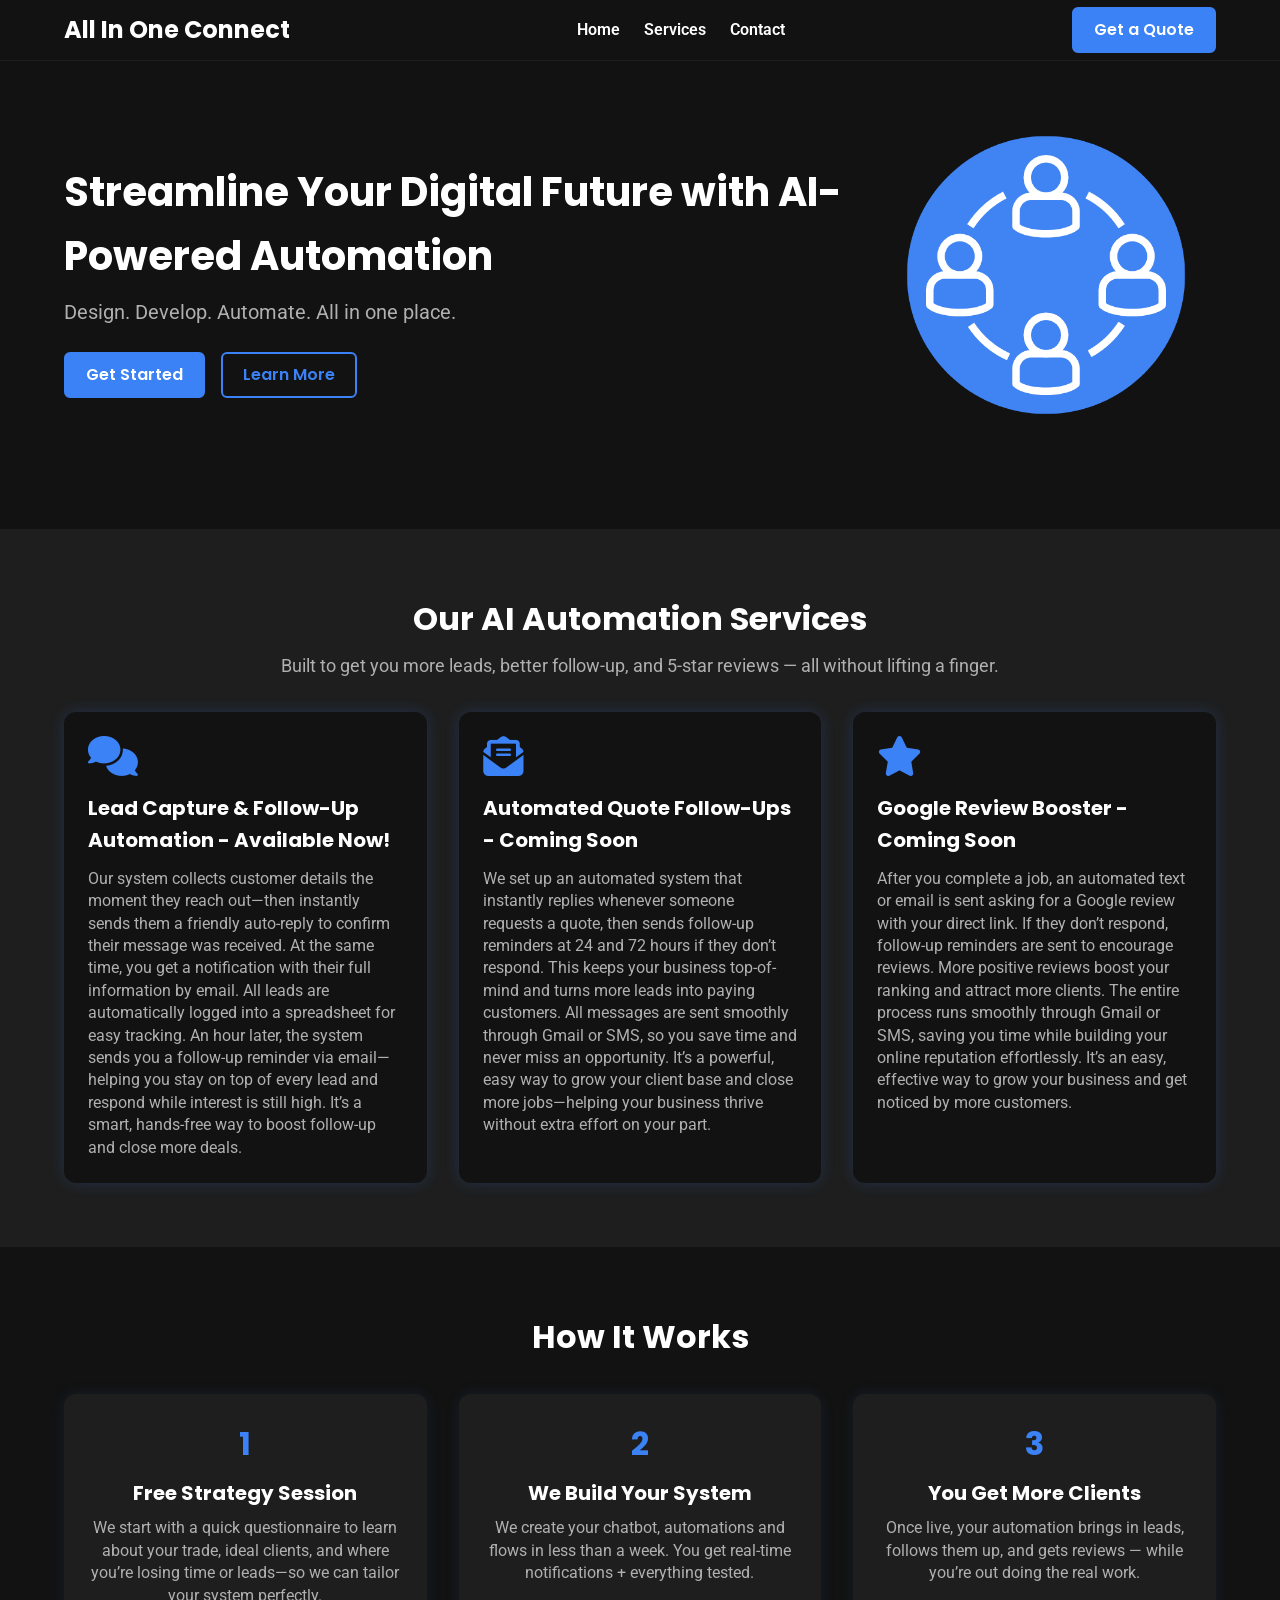
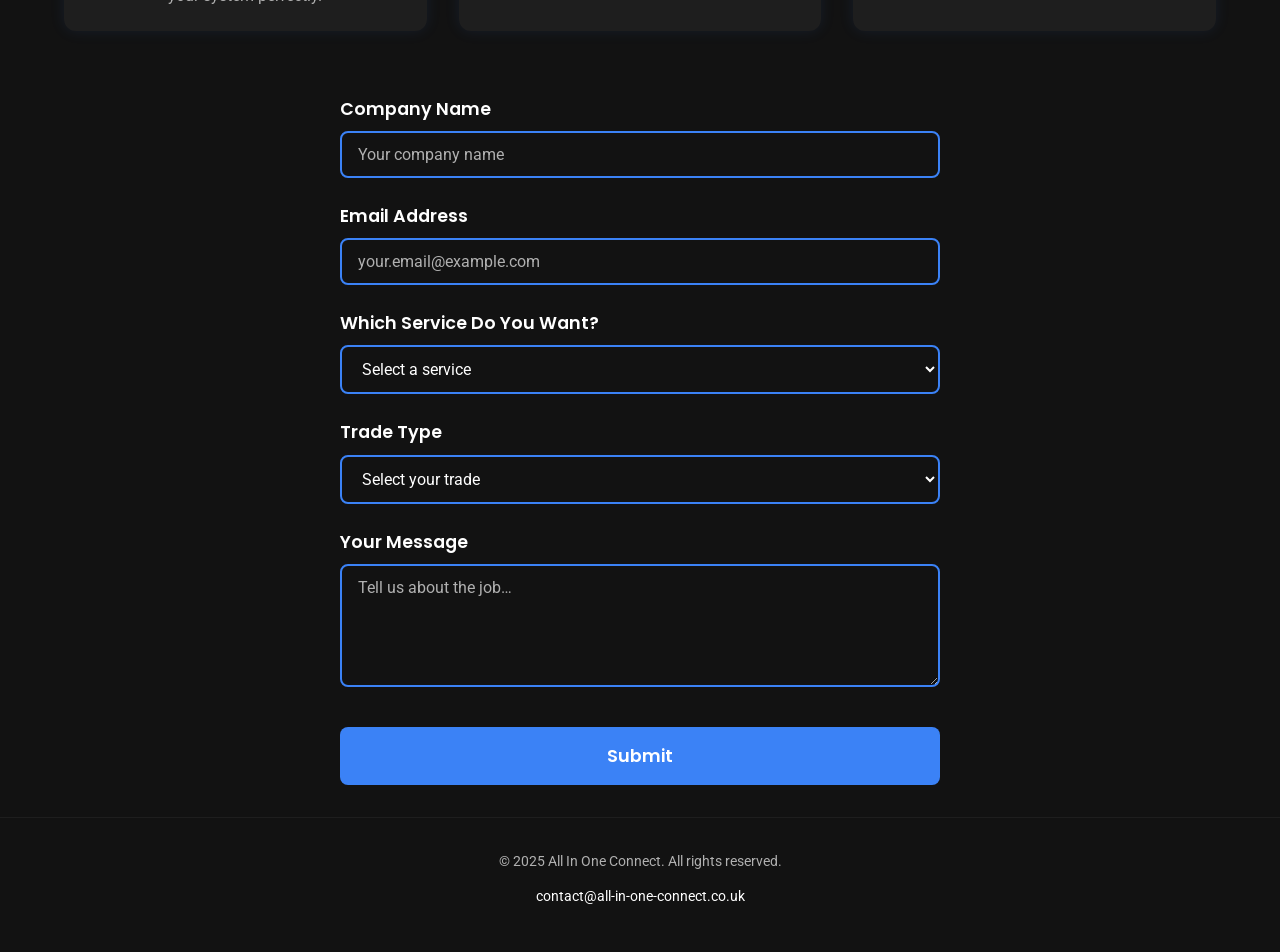
<file: index.html>
<!DOCTYPE html>
<html lang="en">
<head>
  <meta charset="UTF-8" />
  <meta name="viewport" content="width=device-width, initial-scale=1" />
  <link rel="icon" href="Images/AIOC1.png" sizes="48x48" type="image/png" />
  <title>All In One Connect | AI Automation Agency</title>

  <!-- Font Awesome CDN (Cloudflare) -->
  <link href="https://cdnjs.cloudflare.com/ajax/libs/font-awesome/6.4.0/css/all.min.css" rel="stylesheet" />
  
  <link href="styles.css" rel="stylesheet" />
  <link href="https://fonts.googleapis.com/css2?family=Poppins:wght@600;700&family=Roboto&display=swap" rel="stylesheet" />
</head>
<body>

  <!-- Header -->
  <header class="header">
    <div class="container header-container">
      <div class="logo">All In One Connect</div>
      <nav class="nav" role="navigation" aria-label="Primary navigation">
        <ul class="nav-list">
          <li><a href="#home" class="nav-link">Home</a></li>
          <li><a href="#services" class="nav-link">Services</a></li>
          <li><a href="#contact" class="nav-link">Contact</a></li>
        </ul>
      </nav>
      <a href="#contact" class="btn btn-primary header-cta nav-link get-quote-btn">Get a Quote</a>

      <button class="hamburger" aria-label="Menu" aria-expanded="false" aria-controls="primary-navigation">
        <i class="fas fa-bars" aria-hidden="true"></i>
      </button>
    </div>
  </header>

  <!-- Hero Section -->
  <section id="home" class="hero" role="region" aria-label="Hero">
    <div class="container hero-container">
      <div class="hero-text">
        <h1>Streamline Your Digital Future with AI-Powered Automation</h1>
        <p class="subheadline">Design. Develop. Automate. All in one place.</p>
        <div class="hero-ctas">
          <a href="#contact" class="btn btn-primary">Get Started</a>
          <a href="#services" class="btn btn-outline">Learn More</a>
        </div>
      </div>
      <div class="hero-image" aria-hidden="true">
        <img src="Images/AIOC2.png" alt="AI Visual representing automation" width="300" height="300" class="hero-img" />
      </div>
    </div>
  </section>

  <!-- Services Section -->
  <section id="services" class="services" role="region" aria-label="Services">
    <div class="container section-header">
      <h2>Our AI Automation Services</h2>
      <p>Built to get you more leads, better follow-up, and 5-star reviews — all without lifting a finger.</p>
    </div>
    <div class="container services-grid">
      <article class="service-card" tabindex="0">
        <i class="fas fa-comments service-icon" aria-hidden="true"></i>
        <h3>Lead Capture &amp; Follow-Up Automation - Available Now!</h3>
        <p>Our system collects customer details the moment they reach out—then instantly sends them a friendly auto-reply to confirm their message was received. At the same time, you get a notification with their full information by email. All leads are automatically logged into a spreadsheet for easy tracking. An hour later, the system sends you a follow-up reminder via email—helping you stay on top of every lead and respond while interest is still high. It’s a smart, hands-free way to boost follow-up and close more deals.</p>
      </article>
      <article class="service-card" tabindex="0">
        <i class="fas fa-envelope-open-text service-icon" aria-hidden="true"></i>
        <h3>Automated Quote Follow-Ups - Coming Soon</h3>
        <p>We set up an automated system that instantly replies whenever someone requests a quote, then sends follow-up reminders at 24 and 72 hours if they don’t respond. This keeps your business top-of-mind and turns more leads into paying customers. All messages are sent smoothly through Gmail or SMS, so you save time and never miss an opportunity. It’s a powerful, easy way to grow your client base and close more jobs—helping your business thrive without extra effort on your part.</p>
      </article>
      <article class="service-card" tabindex="0">
        <i class="fas fa-star service-icon" aria-hidden="true"></i>
        <h3>Google Review Booster - Coming Soon</h3>
        <p>After you complete a job, an automated text or email is sent asking for a Google review with your direct link. If they don’t respond, follow-up reminders are sent to encourage reviews. More positive reviews boost your ranking and attract more clients. The entire process runs smoothly through Gmail or SMS, saving you time while building your online reputation effortlessly. It’s an easy, effective way to grow your business and get noticed by more customers.</p>
      </article>
    </div>
  </section>

  <!-- How It Works Section -->
  <section id="process" class="how-it-works" role="region" aria-label="How It Works">
    <div class="container section-header">
      <h2>How It Works</h2>
    </div>
    <div class="container steps-grid">
      <article class="step-card" tabindex="0">
        <div class="step-number">1</div>
        <h3>Free Strategy Session</h3>
        <p>We start with a quick questionnaire to learn about your trade, ideal clients, and where you’re losing time or leads—so we can tailor your system perfectly.</p>
      </article>
      <article class="step-card" tabindex="0">
        <div class="step-number">2</div>
        <h3>We Build Your System</h3>
        <p>We create your chatbot, automations and flows in less than a week. You get real-time notifications + everything tested.</p>
      </article>
      <article class="step-card" tabindex="0">
        <div class="step-number">3</div>
        <h3>You Get More Clients</h3>
        <p>Once live, your automation brings in leads, follows them up, and gets reviews — while you’re out doing the real work.</p>
      </article>
    </div>
  </section>

 <form class="contact-form" id="aiocForm" action="https://aioc.app.n8n.cloud/webhook/lead-response" method="POST" novalidate>
  <div class="form-row">
    <label for="companyName">Company Name</label>
    <input type="text" id="companyName" name="name" placeholder="Your company name" required />
  </div>

  <div class="form-row">
    <label for="email">Email Address</label>
    <input type="email" id="email" name="email" placeholder="your.email@example.com" required />
  </div>

  <div class="form-row">
    <label for="service">Which Service Do You Want?</label>
    <select id="service" name="service" required>
      <option value="" disabled selected>Select a service</option>
      <option value="AI Automation">AI Automation</option>
      <option value="Custom Software Development">Custom Software Development</option>
      <option value="Data Analytics & Insights">Data Analytics & Insights</option>
      <option value="AI Consulting">AI Consulting</option>
    </select>
  </div>

  <div class="form-row">
    <label for="trade">Trade Type</label>
    <select id="trade" name="trade" required>
      <option value="" disabled selected>Select your trade</option>
      <option value="Plumbing">Plumbing</option>
      <option value="Electrician">Electrician</option>
      <option value="Roofing">Roofing</option>
      <option value="Landscaping">Landscaping</option>
      <option value="Driveways">Driveways</option>
      <option value="Carpentry">Carpentry</option>
      <option value="Painting & Decorating">Painting & Decorating</option>
      <option value="Heating & Cooling">Heating & Cooling</option>
      <option value="Tiling">Tiling</option>
      <option value="Flooring">Flooring</option>
      <option value="Other">Other</option>
    </select>
  </div>

  <div class="form-row" id="otherTradeContainer" style="display:none;">
    <label for="otherTrade">Please specify your trade</label>
    <input type="text" id="otherTrade" placeholder="Type your trade here" />
  </div>

  <div class="form-row">
    <label for="message">Your Message</label>
    <textarea id="message" name="message" rows="5" placeholder="Tell us about the job…" required></textarea>
  </div>

  <div class="form-row">
    <button type="submit" class="btn btn-primary">Submit</button>
  </div>
</form>


  <!-- Footer -->
  <footer class="footer" role="contentinfo">
    <div class="container footer-container">
      <p>&copy; 2025 All In One Connect. All rights reserved.</p>
      <p>
        <a href="mailto:contact@all-in-one-connect.co.uk" class="footer-email">contact@all-in-one-connect.co.uk</a>
      </p>
    </div>
  </footer>

  <script>
    // Hamburger menu toggle
    const hamburger = document.querySelector('.hamburger');
    const nav = document.querySelector('.nav');

    hamburger.addEventListener('click', () => {
      const expanded = hamburger.getAttribute('aria-expanded') === 'true' || false;
      hamburger.setAttribute('aria-expanded', !expanded);
      nav.classList.toggle('nav-open');
    });

    // Toggle "Other" trade input visibility
    const tradeSelect = document.getElementById('trade');
    const otherTradeContainer = document.getElementById('otherTradeContainer');

    tradeSelect.addEventListener('change', () => {
      if (tradeSelect.value === 'Other') {
        otherTradeContainer.style.display = 'block';
        document.getElementById('otherTrade').setAttribute('required', 'required');
      } else {
        otherTradeContainer.style.display = 'none';
        document.getElementById('otherTrade').removeAttribute('required');
      }
    });
  </script>


<script>
  document.addEventListener("DOMContentLoaded", function () {
    const tradeSelect = document.getElementById("trade");
    const otherTradeInput = document.getElementById("otherTrade");
    const otherTradeContainer = document.getElementById("otherTradeContainer");
    const form = document.getElementById("aiocForm");

    if (!tradeSelect || !otherTradeInput || !otherTradeContainer || !form) return;

    tradeSelect.addEventListener("change", () => {
      if (tradeSelect.value === "Other") {
        otherTradeContainer.style.display = "block";
        otherTradeInput.required = true;
      } else {
        otherTradeContainer.style.display = "none";
        otherTradeInput.required = false;
      }
    });

    form.addEventListener("submit", () => {
      if (tradeSelect.value === "Other" && otherTradeInput.value.trim() !== "") {
        const hiddenInput = document.createElement("input");
        hiddenInput.type = "hidden";
        hiddenInput.name = "trade";
        hiddenInput.value = otherTradeInput.value.trim();
        form.appendChild(hiddenInput);
        tradeSelect.disabled = true; // prevents conflict
      }
    });
  });
</script>

  <script>
  const form = document.getElementById('aiocForm');
  form.addEventListener('submit', async function (e) {
    e.preventDefault();

    const formData = new FormData(form);
    const jsonData = {};

    formData.forEach((value, key) => {
      jsonData[key] = value;
    });

    try {
      const response = await fetch('https://aioc.app.n8n.cloud/webhook/lead-response', {
        method: 'POST',
        headers: {
          'Content-Type': 'application/json'
        },
        body: JSON.stringify(jsonData)
      });

      if (response.ok) {
        window.location.href = 'thank-you.html';
      } else {
        alert('There was a problem submitting the form. Please try again.');
      }
    } catch (error) {
      console.error(error);
      alert('Something went wrong!');
    }
  });
</script>
</body>
</html>
</file>
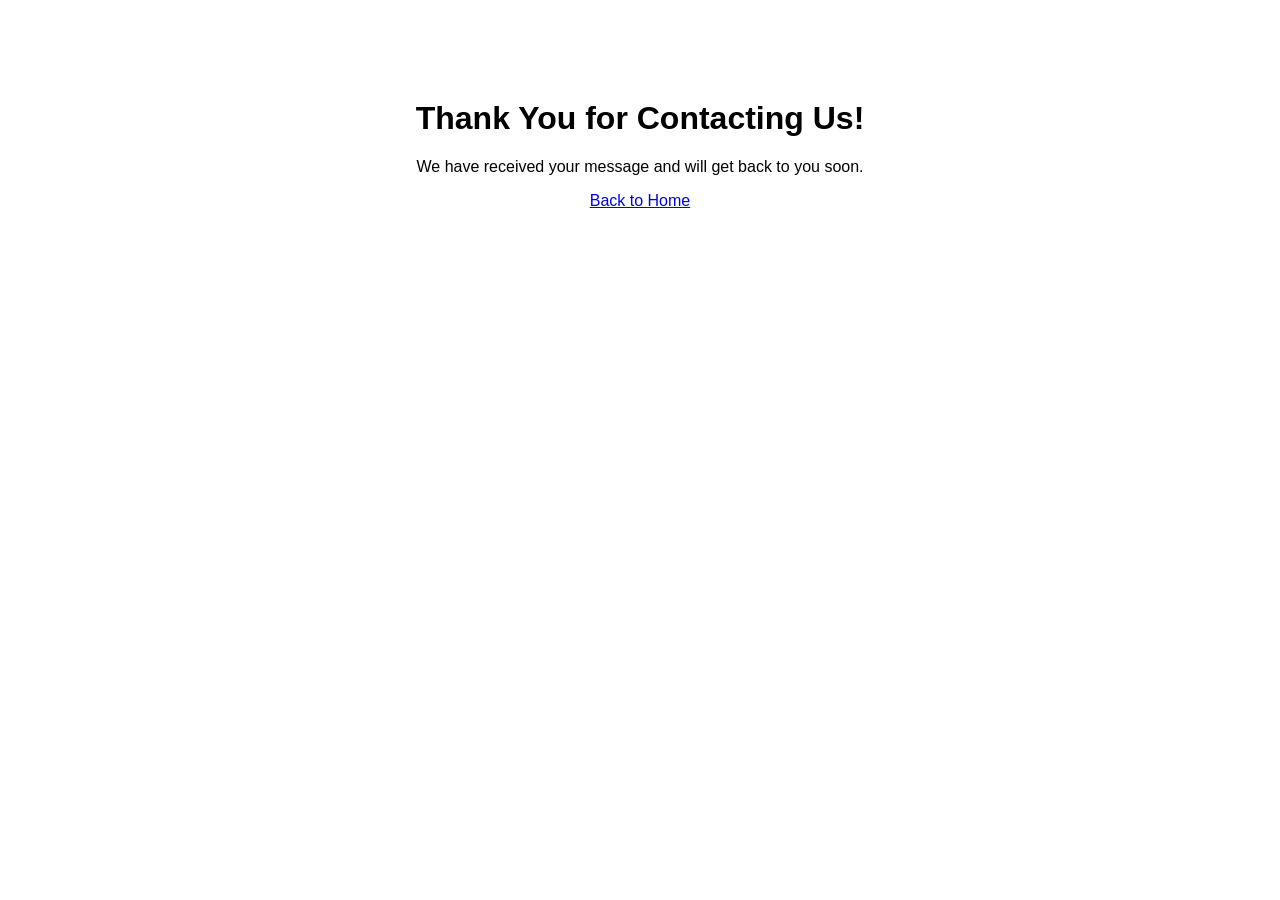
<file: thank-you.html>
<!DOCTYPE html>
<html lang="en">
<head>
  <meta charset="UTF-8" />
  <title>Thank You!</title>
  <style>
    body { font-family: Arial, sans-serif; text-align: center; margin: 100px auto; }
  </style>
</head>
<body>
  <h1>Thank You for Contacting Us!</h1>
  <p>We have received your message and will get back to you soon.</p>
  <a href="index.html">Back to Home</a>
</body>
</html>
</file>
<file: styles.css>
/* Color Variables */
:root {
  --color-bg: #121212;
  --color-bg-secondary: #1E1E1E;
  --color-text-primary: #FFFFFF;
  --color-text-secondary: #B0B0B0;
  --color-accent-blue: #3B82F6;
  --color-accent-green: #10B981;

  --font-primary: 'Poppins', sans-serif;
  --font-secondary: 'Roboto', sans-serif;
}

/* Reset & basics */
* {
  margin: 0;
  padding: 0;
  box-sizing: border-box;
}
body {
  background-color: var(--color-bg);
  color: var(--color-text-primary);
  font-family: var(--font-secondary);
  line-height: 1.6;
  scroll-behavior: smooth;
}
.container {
  max-width: 1200px;
  margin: 0 auto;
  padding: 0 1.5rem;
}

/* Header */
.header {
  background-color: var(--color-bg);
  position: sticky;
  top: 0;
  z-index: 1000;
  border-bottom: 1px solid var(--color-bg-secondary);
}
.header-container {
  display: flex;
  align-items: center;
  justify-content: space-between;
  height: 60px;
}
.logo {
  font-family: var(--font-primary);
  font-weight: 700;
  font-size: 1.5rem;
  color: var(--color-text-primary);
  user-select: none;
}

/* Nav */
.nav-list {
  list-style: none;
  display: flex;
  gap: 1.5rem;
}
.nav-link {
  text-decoration: none;
  color: var(--color-text-primary);
  font-weight: 600;
  font-size: 1rem;
  transition: color 0.3s ease;
}
.nav-link:hover,
.nav-link:focus {
  color: var(--color-accent-blue);
  outline: none;
}

/* Buttons */
.btn {
  font-family: var(--font-primary);
  font-weight: 600;
  cursor: pointer;
  padding: 0.5rem 1.25rem;
  border-radius: 6px;
  border: 2px solid transparent;
  font-size: 1rem;
  transition: background-color 0.3s ease, color 0.3s ease;
  text-align: center;
  display: inline-block;
  user-select: none;
  text-decoration: none;
  color: var(--color-text-primary);
}
.btn-primary {
  background-color: var(--color-accent-blue);
  border-color: var(--color-accent-blue);
}
.btn-primary:hover,
.btn-primary:focus {
  background-color: #2563eb; /* Darker blue */
  border-color: #2563eb;
  color: #fff;
  outline: none;
}
.btn-outline {
  background-color: transparent;
  border-color: var(--color-accent-blue);
  color: var(--color-accent-blue);
}
.btn-outline:hover,
.btn-outline:focus {
  background-color: var(--color-accent-blue);
  color: #fff;
  outline: none;
}

.get-quote-btn {
  padding: 0.5rem 1.25rem;
  font-size: 1rem;
}


/* Hamburger */
.hamburger {
  display: none;
  background: none;
  border: none;
  font-size: 1.5rem;
  color: var(--color-text-primary);
  cursor: pointer;
}

/* Hero Section */
.hero {
  padding: 4rem 0 6rem;
}
.hero-container {
  display: flex;
  align-items: center;
  justify-content: space-between;
  gap: 2rem;
  flex-wrap: wrap;
}
.hero-text {
  flex: 1 1 400px;
}
.hero-text h1 {
  font-family: var(--font-primary);
  font-weight: 700;
  font-size: 2.5rem;
  margin-bottom: 0.5rem;
}
.subheadline {
  font-size: 1.25rem;
  margin-bottom: 1.5rem;
  color: var(--color-text-secondary);
}
.hero-ctas {
  display: flex;
  gap: 1rem;
  flex-wrap: wrap;
}
.hero-image {
  flex: 1 1 300px;
  max-width: 320px;
}
.hero-image svg {
  width: 100%;
  height: auto;
  display: block;
  stroke: var(--color-accent-blue);
  fill: var(--color-accent-blue);
}

/* Services Section */
.services {
  padding: 4rem 0;
  background-color: var(--color-bg-secondary);
}
.section-header {
  text-align: center;
  margin-bottom: 2rem;
}
.section-header h2 {
  font-family: var(--font-primary);
  font-weight: 700;
  font-size: 2rem;
  margin-bottom: 0.5rem;
}
.section-header p {
  color: var(--color-text-secondary);
  font-size: 1.1rem;
}

/* Services grid */
.services-grid {
  display: grid;
  grid-template-columns: repeat(auto-fit, minmax(250px, 1fr));
  gap: 2rem;
}
.service-card {
  background-color: var(--color-bg);
  padding: 1.5rem;
  border-radius: 12px;
  box-shadow: 0 0 15px rgb(59 130 246 / 0.2);
  transition: transform 0.3s ease;
}
.service-card:hover,
.service-card:focus-within {
  transform: translateY(-6px);
}
.service-icon {
  font-size: 2.5rem;
  color: var(--color-accent-blue);
  margin-bottom: 1rem;
}
.service-card h3 {
  font-family: var(--font-primary);
  font-weight: 700;
  font-size: 1.25rem;
  margin-bottom: 0.75rem;
}
.service-card p {
  color: var(--color-text-secondary);
  font-size: 1rem;
  line-height: 1.4;
}

/* How It Works Section */
.how-it-works {
  padding: 4rem 0;
}
.steps-grid {
  display: grid;
  grid-template-columns: repeat(auto-fit, minmax(250px, 1fr));
  gap: 2rem;
  margin-top: 1rem;
}
.step-card {
  background-color: var(--color-bg-secondary);
  padding: 1.5rem;
  border-radius: 12px;
  text-align: center;
  box-shadow: 0 0 15px rgb(59 130 246 / 0.1);
  transition: transform 0.3s ease;
}
.step-card:hover,
.step-card:focus-within {
  transform: translateY(-6px);
}
.step-number {
  font-family: var(--font-primary);
  font-weight: 700;
  font-size: 2rem;
  color: var(--color-accent-blue);
  margin-bottom: 0.5rem;
}
.step-icon {
  font-size: 2rem;
  color: var(--color-accent-green);
  margin-bottom: 0.75rem;
}
.step-card h3 {
  font-family: var(--font-primary);
  font-weight: 700;
  font-size: 1.25rem;
  margin-bottom: 0.5rem;
}
.step-card p {
  color: var(--color-text-secondary);
  font-size: 1rem;
  line-height: 1.4;
}

/* Portfolio Section */
.portfolio {
  padding: 4rem 0;
  background-color: var(--color-bg-secondary);
}
.portfolio-grid {
  display: grid;
  grid-template-columns: repeat(auto-fit, minmax(300px, 1fr));
  gap: 2rem;
  padding-bottom: 4rem;
}

.portfolio-card {
  background-color: var(--color-bg-secondary);
  border-radius: 12px;
  overflow: hidden;
  display: flex;
  flex-direction: column;
  box-shadow: 0 6px 15px rgba(0,0,0,0.3);
  transition: transform 0.3s ease, box-shadow 0.3s ease;
  height: 100%;
}

.portfolio-card img {
  width: 100%;
  height: 180px;
  object-fit: cover;
  display: block;
}

.portfolio-overlay {
  padding: 1.25rem 1.5rem;
  flex: 1;
  display: flex;
  flex-direction: column;
  justify-content: space-between;
}

.portfolio-overlay h3 {
  font-family: var(--font-primary);
  font-weight: 700;
  font-size: 1.25rem;
  margin-bottom: 0.5rem;
  color: var(--color-text-primary);
}

.portfolio-overlay p {
  color: var(--color-text-secondary);
  font-size: 0.9rem;
  line-height: 1.4;
  margin-bottom: 1rem;
  flex-grow: 1;
  overflow: hidden;
  text-overflow: ellipsis;
  display: -webkit-box;
  -webkit-line-clamp: 4; /* limits to 4 lines */
  -webkit-box-orient: vertical;
}

.portfolio-card:hover {
  transform: translateY(-6px);
  box-shadow: 0 10px 25px rgba(0,0,0,0.5);
}

.portfolio-overlay .btn-outline {
  align-self: flex-start;
  font-size: 0.9rem;
  padding: 0.4rem 1rem;
}


/* Button styling */
.portfolio-card .btn-view-project {
  align-self: flex-start; /* Align button left */
  background-color: var(--color-accent-blue);
  color: white;
  padding: 0.5rem 1rem;
  border-radius: 6px;
  text-decoration: none;
  font-weight: 600;
  transition: background-color 0.3s ease;
}

.portfolio-card .btn-view-project:hover,
.portfolio-card .btn-view-project:focus {
  background-color: var(--color-accent-blue-dark);
  outline: none;
}


/* Blog Section */
.blog {
  padding: 4rem 0;
}
.blog-grid {
  display: grid;
  grid-template-columns: repeat(auto-fit,minmax(280px,1fr));
  gap: 2rem;
}
.blog-post {
  background-color: var(--color-bg-secondary);
  border-radius: 12px;
  padding: 1.5rem;
  box-shadow: 0 0 15px rgb(59 130 246 / 0.1);
  transition: box-shadow 0.3s ease;
}
.blog-post:hover,
.blog-post:focus-within {
  box-shadow: 0 0 25px rgb(59 130 246 / 0.3);
}
.blog-post h3 {
  font-family: var(--font-primary);
  font-weight: 700;
  font-size: 1.25rem;
  margin-bottom: 0.5rem;
  color: var(--color-text-primary);
}
.blog-post p {
  color: var(--color-text-secondary);
  font-size: 1rem;
  line-height: 1.5;
}

.contact {
  padding: 4rem 0 6rem;
  background-color: var(--color-bg);
  border-radius: 12px;
  margin-bottom: 4rem;
}

.contact .section-header h2 {
  font-size: 2.75rem;
  margin-bottom: 0.25rem;
  color: var(--color-text-primary);
}

.contact .section-header p {
  font-size: 1.25rem;
  margin-bottom: 2rem;
  color: var(--color-accent-blue);
  user-select: text;
}

.contact-email {
  color: var(--color-accent-blue);
  text-decoration: underline;
}

.contact-form-container {
  max-width: 700px;
  margin: 0 auto;
}

.contact-form {
  display: flex;
  flex-direction: column;
  gap: 1.5rem;
  align-items: center; /* 🔥 this centers the input rows */
}


.form-row {
  display: flex;
  flex-direction: column;
  width: 100%;
  max-width: 600px; /* ⬅️ control form width here */
}


.form-row label {
  font-weight: 600;
  margin-bottom: 0.5rem;
  color: var(--color-text-primary);
  font-family: var(--font-primary);
  font-size: 1.1rem;
}

.form-row input,
.form-row select,
.form-row textarea {
  width: 100%;
  max-width: 600px;
  padding: 0.75rem 1rem;
  font-size: 1rem;
  border-radius: 8px;
  border: 2px solid var(--color-accent-blue);
  background-color: var(--color-bg);
  color: var(--color-text-primary);
  font-family: var(--font-secondary);
  transition: border-color 0.3s ease;
}


.form-row input::placeholder,
.form-row textarea::placeholder {
  color: var(--color-text-secondary);
}

.form-row input:focus,
.form-row select:focus,
.form-row textarea:focus {
  outline: none;
  border-color: var(--color-accent-green);
}

.contact-form button {
  width: 100%;
  max-width: 600px; /* same as your input fields */
  padding: 1rem;
  font-size: 1.1rem;
  font-weight: 600;
  border-radius: 8px;
  border: none;
  background-color: var(--color-accent-blue);
  color: var(--color-text-primary);
  cursor: pointer;
  transition: background-color 0.3s ease, transform 0.2s ease;
  margin-top: 1rem;
  margin-bottom: 2rem;
  align-self: center;
}





.contact-form button:hover,
.contact-form button:focus {
  background-color: var(--color-accent-green);
  outline: none;
}



/* Footer */
footer {
  background-color: var(--color-bg);
  padding: 2rem 0;
  text-align: center;
  color: var(--color-text-secondary);
  border-top: 1px solid var(--color-bg-secondary);
  user-select: none;
}

/* Make all footer links white */
footer a {
  color: white !important;
  text-decoration: none;
  transition: color 0.3s ease;
}

footer a:hover,
footer a:focus {
  color: var(--color-accent-blue);
  outline: none;
}

footer p {
  margin-bottom: 0.75rem;
  font-size: 0.9rem;
}

footer .social-links {
  display: flex;
  justify-content: center;
  gap: 1.5rem;
  margin-top: 0.5rem;
}

footer .social-links a {
  font-size: 1.5rem;
  /* color is now controlled by footer a */
}



/* Responsive Nav - Mobile */
@media (max-width: 768px) {
  .nav-list {
    position: fixed;
    top: 60px;
    right: 0;
    height: calc(100vh - 60px);
    width: 250px;
    background-color: var(--color-bg-secondary);
    flex-direction: column;
    padding-top: 2rem;
    gap: 1.5rem;
    transform: translateX(100%);
    transition: transform 0.3s ease;
    z-index: 9999;
  }
  .nav-list.nav-active {
    transform: translateX(0);
  }
  .hamburger {
    display: block;
  }

  /* Smaller "Get a Quote" button on tablets and smaller */
  .get-quote-btn {
    padding: 0.2rem 0.5rem;
    font-size: 0.65rem;
  }
}

/* Even smaller on phones */
@media (max-width: 480px) {
  .get-quote-btn {
    padding: 0.15rem 0.4rem;
    font-size: 0.6rem;
  }
}


/* Responsive hero */
@media (max-width: 900px) {
  .hero-container {
    flex-direction: column-reverse;
    text-align: center;
  }
  .hero-text {
    width: 100%;
  }
  .hero-image {
    max-width: 100%;
    margin-bottom: 2rem;
  }
}

/* Responsive grids for services, portfolio, blog */
@media (max-width: 480px) {
  .services-grid,
  .portfolio-grid,
  .blog-grid,
  .steps-grid {
    grid-template-columns: 1fr;
  }
}
</file>
